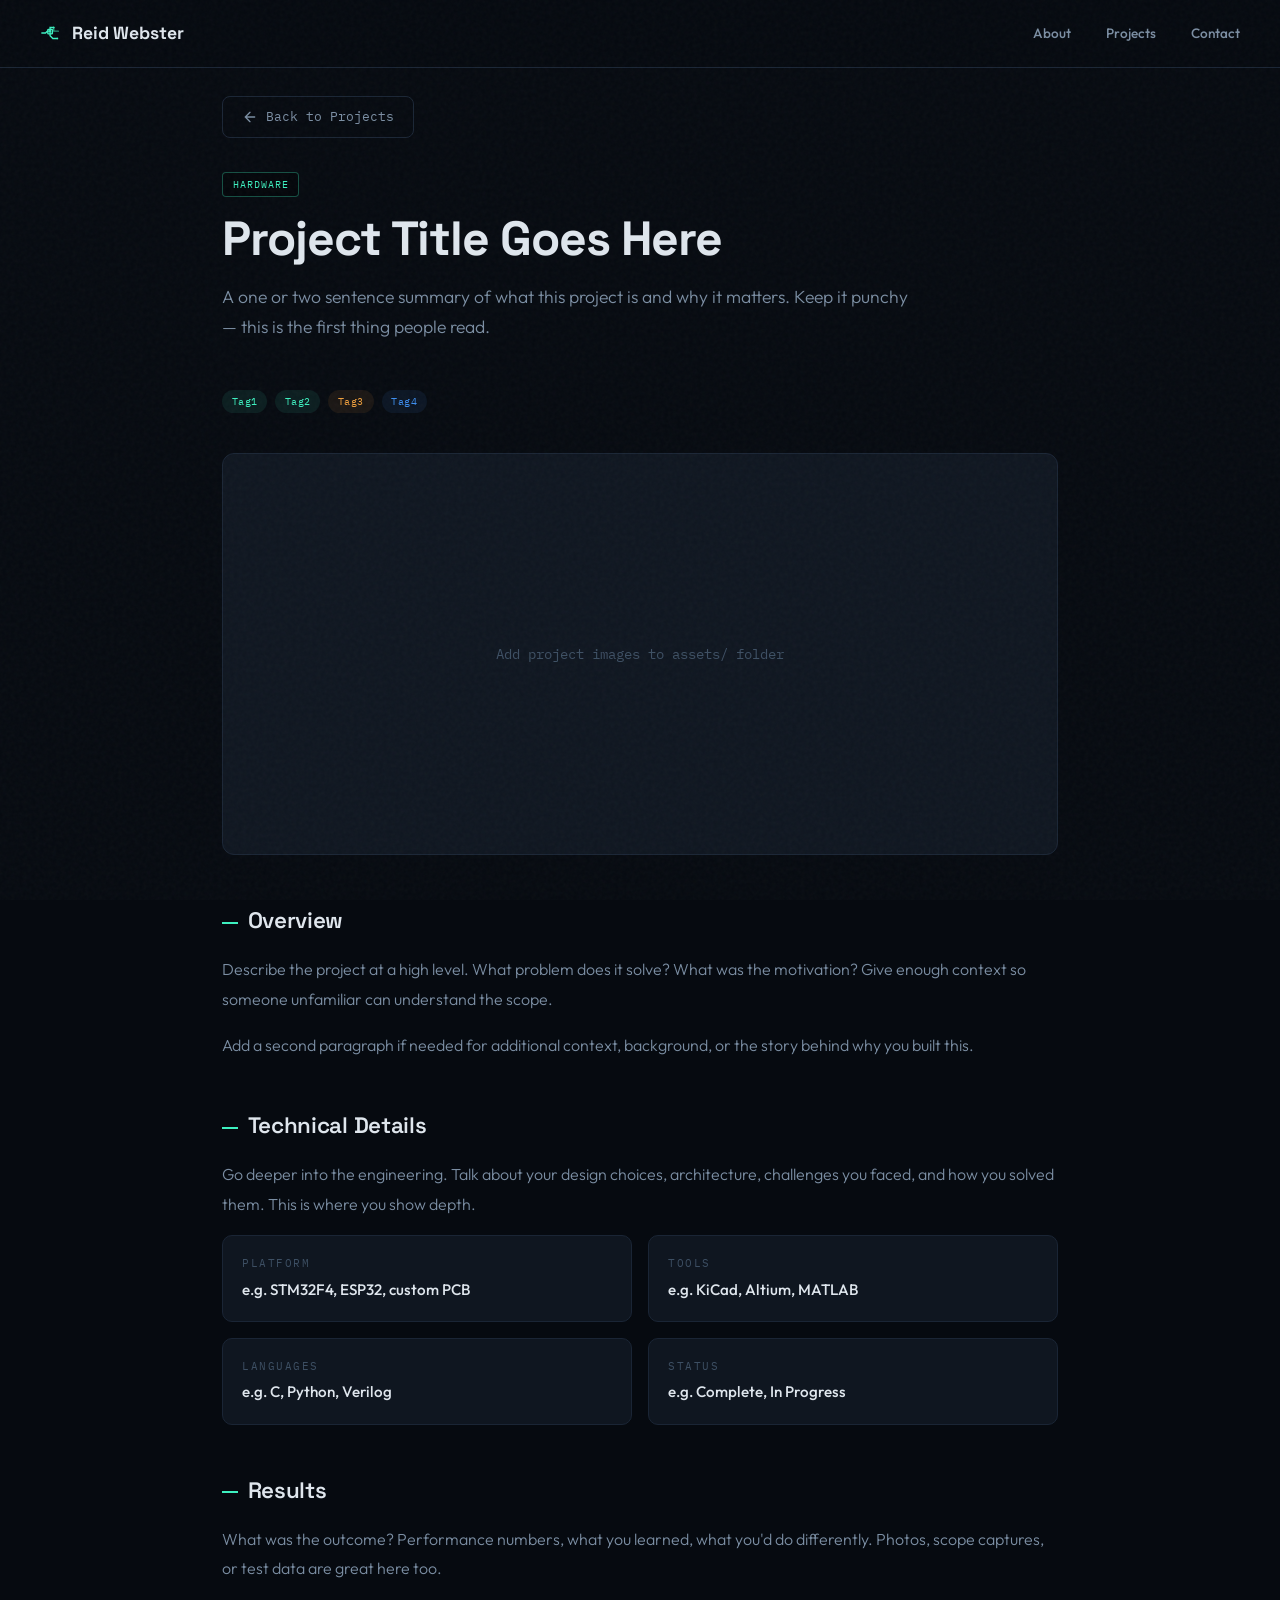
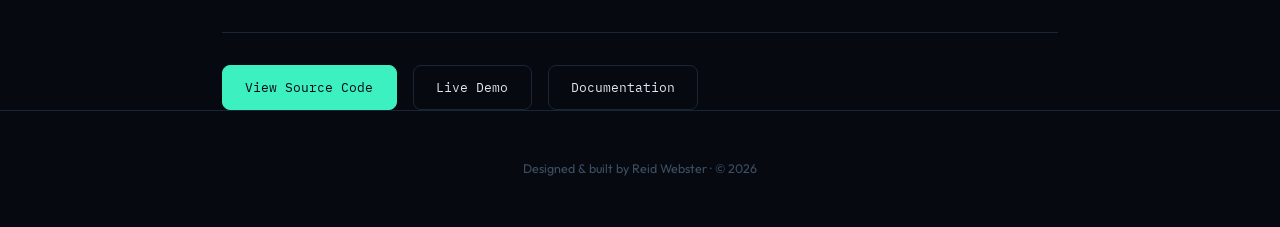
<file: projects/template.html>
<!DOCTYPE html>
<html lang="en">
<head>
  <meta charset="UTF-8">
  <meta name="viewport" content="width=device-width, initial-scale=1.0">
  <meta name="cf-email-obfuscation" content="off">
  <!-- ═══ TEMPLATE: Change the title for each project ═══ -->
  <title>Project Name — Reid Webster</title>
  <link rel="preconnect" href="https://fonts.googleapis.com">
  <link href="https://fonts.googleapis.com/css2?family=Space+Grotesk:wght@400;500;600;700&family=IBM+Plex+Mono:wght@400;500&family=Outfit:wght@300;400;500;600;700&display=swap" rel="stylesheet">
  <!-- CSS is one level up -->
  <link rel="stylesheet" href="../css/styles.css">
  <style>
    /* ══════════════════════════════════════
       PROJECT PAGE STYLES
       (scoped to project pages only)
       ══════════════════════════════════════ */

    .project-page {
      position: relative;
      z-index: 1;
      max-width: 900px;
      margin: 0 auto;
      padding: 0 2rem;
    }

    /* ── Back button ── */
    .back-btn {
      display: inline-flex;
      align-items: center;
      gap: 0.5rem;
      margin-top: 6rem;
      margin-bottom: 2rem;
      padding: 0.6rem 1.2rem;
      font-family: var(--font-mono);
      font-size: 0.8rem;
      color: var(--text-secondary);
      text-decoration: none;
      border: 1px solid var(--border);
      border-radius: 8px;
      transition: all 0.3s;
      background: transparent;
    }
    .back-btn:hover {
      color: var(--accent);
      border-color: var(--accent);
    }
    .back-btn svg {
      width: 16px;
      height: 16px;
    }

    /* ── Project hero ── */
    .project-hero {
      margin-bottom: 3rem;
    }
    .project-hero .project-type-badge {
      position: static;
      display: inline-block;
      margin-bottom: 1rem;
    }
    .project-hero h1 {
      font-family: var(--font-heading);
      font-size: clamp(2rem, 5vw, 3rem);
      font-weight: 700;
      letter-spacing: -1px;
      line-height: 1.1;
      margin-bottom: 1rem;
    }
    .project-hero .subtitle {
      font-size: 1.1rem;
      color: var(--text-secondary);
      font-weight: 300;
      line-height: 1.7;
      max-width: 700px;
    }

    /* ── Tags row ── */
    .project-tags-row {
      display: flex;
      flex-wrap: wrap;
      gap: 0.5rem;
      margin: 1.5rem 0 2.5rem;
    }

    /* ── Image gallery ── */
    .project-gallery {
      margin-bottom: 3rem;
    }
    .gallery-main {
      width: 100%;
      border-radius: 12px;
      border: 1px solid var(--border);
      overflow: hidden;
      margin-bottom: 1rem;
      background: var(--bg-card);
    }
    .gallery-main img {
      width: 100%;
      display: block;
    }
    .gallery-main .placeholder {
      width: 100%;
      height: 400px;
      display: flex;
      align-items: center;
      justify-content: center;
      color: var(--text-muted);
      font-family: var(--font-mono);
      font-size: 0.85rem;
    }
    .gallery-thumbs {
      display: flex;
      gap: 0.75rem;
      overflow-x: auto;
    }
    .gallery-thumbs img {
      width: 120px;
      height: 80px;
      object-fit: cover;
      border-radius: 8px;
      border: 1px solid var(--border);
      cursor: pointer;
      transition: all 0.3s;
      opacity: 0.6;
    }
    .gallery-thumbs img:hover,
    .gallery-thumbs img.active {
      opacity: 1;
      border-color: var(--accent);
    }

    /* ── Content sections ── */
    .project-section {
      margin-bottom: 3rem;
    }
    .project-section h2 {
      font-family: var(--font-heading);
      font-size: 1.4rem;
      font-weight: 600;
      letter-spacing: -0.3px;
      margin-bottom: 1rem;
      color: var(--text-primary);
    }
    .project-section h2::before {
      content: '';
      display: inline-block;
      width: 16px;
      height: 2px;
      background: var(--accent);
      margin-right: 0.6rem;
      vertical-align: middle;
    }
    .project-section p {
      color: var(--text-secondary);
      font-size: 1rem;
      line-height: 1.85;
      font-weight: 300;
    }
    .project-section p + p {
      margin-top: 1rem;
    }

    /* ── Details grid ── */
    .details-grid {
      display: grid;
      grid-template-columns: 1fr 1fr;
      gap: 1rem;
      margin-top: 1rem;
    }
    .detail-card {
      background: var(--bg-card);
      border: 1px solid var(--border);
      border-radius: 10px;
      padding: 1.2rem;
    }
    .detail-card .label {
      font-family: var(--font-mono);
      font-size: 0.68rem;
      color: var(--text-muted);
      text-transform: uppercase;
      letter-spacing: 1.5px;
      margin-bottom: 0.3rem;
    }
    .detail-card .value {
      font-size: 0.95rem;
      font-weight: 500;
      color: var(--text-primary);
    }

    /* ── Links row ── */
    .project-links {
      display: flex;
      gap: 1rem;
      flex-wrap: wrap;
      margin-top: 2rem;
      padding-top: 2rem;
      border-top: 1px solid var(--border);
    }
    .project-ext-link {
      display: inline-flex;
      align-items: center;
      gap: 0.5rem;
      padding: 0.7rem 1.4rem;
      font-family: var(--font-mono);
      font-size: 0.82rem;
      color: var(--text-primary);
      text-decoration: none;
      border: 1px solid var(--border);
      border-radius: 8px;
      transition: all 0.3s;
    }
    .project-ext-link:hover {
      border-color: var(--accent);
      color: var(--accent);
    }
    .project-ext-link.primary {
      background: var(--accent);
      color: var(--bg-primary);
      border-color: var(--accent);
    }
    .project-ext-link.primary:hover {
      opacity: 0.9;
      transform: translateY(-2px);
    }

    /* ── Footer spacing ── */
    .project-page footer {
      margin-top: 4rem;
    }

    /* ── Responsive ── */
    @media (max-width: 600px) {
      .details-grid {
        grid-template-columns: 1fr;
      }
      .project-page {
        padding: 0 1.2rem;
      }
      .back-btn {
        margin-top: 5rem;
      }
    }
  </style>
</head>
<body>

<!-- Nav (same as main site) -->
<nav>
  <div class="nav-logo">
    <svg viewBox="0 0 24 24" fill="none" xmlns="http://www.w3.org/2000/svg">
      <path d="M2 12h4l2-2h3" stroke="var(--accent)" stroke-width="1.5" stroke-linecap="round"/>
      <path d="M11 10v-4h4" stroke="var(--accent)" stroke-width="1.5" stroke-linecap="round"/>
      <path d="M11 10v5l3 3h5" stroke="var(--accent)" stroke-width="1.5" stroke-linecap="round"/>
      <path d="M15 6v4h5" stroke="var(--accent)" stroke-width="1.5" stroke-linecap="round" opacity="0.6"/>
      <rect x="8.5" y="8" width="5" height="5" rx="0.8" stroke="var(--accent)" stroke-width="1.5" fill="var(--accent)" fill-opacity="0.15"/>
      <circle cx="11" cy="10" r="1.2" fill="var(--accent)" opacity="0.8"/>
      <circle cx="15" cy="6" r="1" fill="var(--accent)" opacity="0.6"/>
      <circle cx="19" cy="18" r="1" fill="var(--accent)" opacity="0.6"/>
    </svg>
    Reid Webster
  </div>
  <ul class="nav-links">
    <li><a href="../index.html#about">About</a></li>
    <li><a href="../index.html#projects">Projects</a></li>
    <li><a href="../index.html#contact">Contact</a></li>
  </ul>
</nav>

<div class="project-page">

  <!-- Back button -->
  <a href="../index.html#projects" class="back-btn">
    <svg viewBox="0 0 24 24" fill="none" stroke="currentColor" stroke-width="2" stroke-linecap="round">
      <path d="M19 12H5M12 5l-7 7 7 7"/>
    </svg>
    Back to Projects
  </a>

  <!-- ═══════════════════════════════════════
       PROJECT HERO
       Change: badge type, title, subtitle
       ═══════════════════════════════════════ -->
  <div class="project-hero">
    <!-- Badge: use class "hw" for hardware, "sw" for software, "mixed" for both -->
    <span class="project-type-badge hw">Hardware</span>
    <h1>Project Title Goes Here</h1>
    <p class="subtitle">
      A one or two sentence summary of what this project is and why it matters.
      Keep it punchy — this is the first thing people read.
    </p>
  </div>

  <!-- Tags -->
  <div class="project-tags-row">
    <span class="tag">Tag1</span>
    <span class="tag">Tag2</span>
    <span class="tag warm">Tag3</span>
    <span class="tag blue">Tag4</span>
  </div>

  <!-- ═══════════════════════════════════════
       IMAGE GALLERY
       Replace placeholder with real images.
       Add/remove thumbnail <img> tags as needed.
       ═══════════════════════════════════════ -->
  <div class="project-gallery">
    <div class="gallery-main" id="galleryMain">
      <!-- Replace this div with: <img src="../assets/project-name/hero.jpg" alt="..."> -->
      <div class="placeholder">Add project images to assets/ folder</div>
    </div>
    <!-- Optional: thumbnail row for multiple images
    <div class="gallery-thumbs">
      <img src="../assets/project-name/img1.jpg" alt="..." class="active" onclick="swapImg(this)">
      <img src="../assets/project-name/img2.jpg" alt="..." onclick="swapImg(this)">
      <img src="../assets/project-name/img3.jpg" alt="..." onclick="swapImg(this)">
    </div>
    -->
  </div>

  <!-- ═══════════════════════════════════════
       OVERVIEW
       ═══════════════════════════════════════ -->
  <div class="project-section">
    <h2>Overview</h2>
    <p>
      Describe the project at a high level. What problem does it solve? What was the
      motivation? Give enough context so someone unfamiliar can understand the scope.
    </p>
    <p>
      Add a second paragraph if needed for additional context, background, or the
      story behind why you built this.
    </p>
  </div>

  <!-- ═══════════════════════════════════════
       TECHNICAL DETAILS
       ═══════════════════════════════════════ -->
  <div class="project-section">
    <h2>Technical Details</h2>
    <p>
      Go deeper into the engineering. Talk about your design choices, architecture,
      challenges you faced, and how you solved them. This is where you show depth.
    </p>
    <div class="details-grid">
      <div class="detail-card">
        <div class="label">Platform</div>
        <div class="value">e.g. STM32F4, ESP32, custom PCB</div>
      </div>
      <div class="detail-card">
        <div class="label">Tools</div>
        <div class="value">e.g. KiCad, Altium, MATLAB</div>
      </div>
      <div class="detail-card">
        <div class="label">Languages</div>
        <div class="value">e.g. C, Python, Verilog</div>
      </div>
      <div class="detail-card">
        <div class="label">Status</div>
        <div class="value">e.g. Complete, In Progress</div>
      </div>
    </div>
  </div>

  <!-- ═══════════════════════════════════════
       RESULTS / OUTCOME (optional)
       ═══════════════════════════════════════ -->
  <div class="project-section">
    <h2>Results</h2>
    <p>
      What was the outcome? Performance numbers, what you learned, what you'd
      do differently. Photos, scope captures, or test data are great here too.
    </p>
  </div>

  <!-- ═══════════════════════════════════════
       LINKS (optional — GitHub, live demo, etc.)
       Remove this section if no external links.
       ═══════════════════════════════════════ -->
  <div class="project-links">
    <a href="#" class="project-ext-link primary">View Source Code</a>
    <a href="#" class="project-ext-link">Live Demo</a>
    <a href="#" class="project-ext-link">Documentation</a>
  </div>

</div>

<footer>
  <p>Designed & built by Reid Webster · © 2026</p>
</footer>

<!-- Only need main.js for scroll reveal on project pages -->
<script src="../js/main.js"></script>
<script>
  // Optional: thumbnail gallery swap
  function swapImg(thumb) {
    const main = document.getElementById('galleryMain');
    main.innerHTML = '<img src="' + thumb.src + '" alt="' + thumb.alt + '">';
    document.querySelectorAll('.gallery-thumbs img').forEach(t => t.classList.remove('active'));
    thumb.classList.add('active');
  }
</script>
</body>
</html>
</file>
<file: css/styles.css>
/* ══════════════════════════════════════
   VARIABLES
   ══════════════════════════════════════ */

:root {
  --bg-primary: #060a10;
  --bg-secondary: #0b1018;
  --bg-card: #0f1620;
  --border: #1a2535;
  --accent: #3df0c0;
  --accent-warm: #f0a03d;
  --accent-blue: #3d8ef0;
  --accent-dim: #3df0c015;
  --accent-mid: #3df0c050;
  --text-primary: #dfe6ed;
  --text-secondary: #7b8ea3;
  --text-muted: #3d4f63;
  --glow: 0 0 30px #3df0c020, 0 0 60px #3df0c008;
  --glow-warm: 0 0 20px #f0a03d30;
  --font-display: 'Outfit', sans-serif;
  --font-mono: 'IBM Plex Mono', monospace;
  --font-heading: 'Space Grotesk', sans-serif;
}


/* ══════════════════════════════════════
   RESET & BASE
   ══════════════════════════════════════ */

* {
  margin: 0;
  padding: 0;
  box-sizing: border-box;
}

html {
  scroll-behavior: smooth;
}

body {
  background: var(--bg-primary);
  color: var(--text-primary);
  font-family: var(--font-display);
  overflow-x: hidden;
  line-height: 1.6;
}


/* ══════════════════════════════════════
   NOISE OVERLAY
   ══════════════════════════════════════ */

body::before {
  content: '';
  position: fixed;
  inset: 0;
  background: url("data:image/svg+xml,%3Csvg viewBox='0 0 256 256' xmlns='http://www.w3.org/2000/svg'%3E%3Cfilter id='n'%3E%3CfeTurbulence type='fractalNoise' baseFrequency='0.85' numOctaves='4' stitchTiles='stitch'/%3E%3C/filter%3E%3Crect width='100%25' height='100%25' filter='url(%23n)' opacity='0.035'/%3E%3C/svg%3E");
  pointer-events: none;
  z-index: 9999;
}


/* ══════════════════════════════════════
   WAVEFORM BACKGROUND
   ══════════════════════════════════════ */

.wave-bg {
  position: fixed;
  inset: 0;
  z-index: 0;
  opacity: 0.12;
  overflow: hidden;
}


/* ══════════════════════════════════════
   NAVIGATION
   ══════════════════════════════════════ */

nav {
  position: fixed;
  top: 0;
  left: 0;
  right: 0;
  z-index: 100;
  padding: 1.2rem 2.5rem;
  display: flex;
  justify-content: space-between;
  align-items: center;
  background: #060a10dd;
  backdrop-filter: blur(20px);
  border-bottom: 1px solid var(--border);
}

.nav-logo {
  font-family: var(--font-heading);
  font-weight: 700;
  font-size: 1.1rem;
  color: var(--text-primary);
  display: flex;
  align-items: center;
  gap: 0.6rem;
}

.nav-logo svg {
  width: 22px;
  height: 22px;
}

.nav-links {
  display: flex;
  gap: 2.2rem;
  list-style: none;
}

.nav-links a {
  color: var(--text-secondary);
  text-decoration: none;
  font-size: 0.85rem;
  font-weight: 500;
  transition: color 0.3s;
}

.nav-links a:hover {
  color: var(--accent);
}


/* ══════════════════════════════════════
   HERO
   ══════════════════════════════════════ */

.hero {
  position: relative;
  z-index: 1;
  min-height: 100vh;
  display: flex;
  flex-direction: column;
  justify-content: center;
  padding: 8rem 3rem 4rem;
  max-width: 1200px;
  margin: 0 auto;
}

.hero-tag {
  font-family: var(--font-mono);
  font-size: 0.78rem;
  color: var(--accent);
  letter-spacing: 2.5px;
  text-transform: uppercase;
  margin-bottom: 1.5rem;
  display: flex;
  align-items: center;
  gap: 0.75rem;
  opacity: 0;
  animation: fadeUp 0.8s ease forwards 0.2s;
}

.hero-tag .pulse {
  width: 8px;
  height: 8px;
  background: var(--accent);
  border-radius: 50%;
  animation: pulse 2s ease-in-out infinite;
}

.hero h1 {
  font-family: var(--font-heading);
  font-size: clamp(2.8rem, 6.5vw, 5.2rem);
  font-weight: 700;
  line-height: 1.08;
  letter-spacing: -2px;
  margin-bottom: 1.5rem;
  opacity: 0;
  animation: fadeUp 0.8s ease forwards 0.4s;
}

.hero h1 .accent {
  color: var(--accent);
}

.hero h1 .warm {
  color: var(--accent-warm);
}

.hero-description {
  font-size: 1.15rem;
  color: var(--text-secondary);
  max-width: 540px;
  line-height: 1.85;
  font-weight: 300;
  opacity: 0;
  animation: fadeUp 0.8s ease forwards 0.6s;
}

.hero-cta {
  display: flex;
  gap: 1rem;
  margin-top: 2.5rem;
  opacity: 0;
  animation: fadeUp 0.8s ease forwards 0.8s;
}


/* ══════════════════════════════════════
   BUTTONS
   ══════════════════════════════════════ */

.btn-primary {
  display: inline-flex;
  align-items: center;
  gap: 0.5rem;
  padding: 0.85rem 1.8rem;
  background: var(--accent);
  color: var(--bg-primary);
  font-family: var(--font-display);
  font-size: 0.88rem;
  font-weight: 600;
  border: none;
  border-radius: 8px;
  cursor: pointer;
  text-decoration: none;
  transition: all 0.3s;
}

.btn-primary:hover {
  box-shadow: var(--glow);
  transform: translateY(-2px);
}

.btn-outline {
  display: inline-flex;
  align-items: center;
  gap: 0.5rem;
  padding: 0.85rem 1.8rem;
  background: transparent;
  color: var(--text-primary);
  font-family: var(--font-display);
  font-size: 0.88rem;
  font-weight: 500;
  border: 1px solid var(--border);
  border-radius: 8px;
  cursor: pointer;
  text-decoration: none;
  transition: all 0.3s;
}

.btn-outline:hover {
  border-color: var(--accent);
  color: var(--accent);
}


/* ══════════════════════════════════════
   CIRCUIT DECORATION (HERO)
   ══════════════════════════════════════ */

.circuit-deco {
  position: absolute;
  right: 2rem;
  top: 50%;
  transform: translateY(-50%);
  width: 440px;
  height: 440px;
  opacity: 0;
  animation: fadeIn 1.2s ease forwards 1s;
}

.circuit-svg-embed {
  width: 100%;
  height: 100%;
  /* The SVG now has a transparent background. Invert flips the
     black strokes to white, then hue-rotate tints toward green. */
  filter: invert(1) hue-rotate(120deg) saturate(0.6) brightness(0.95);
  opacity: 0.7;
  pointer-events: none;
}

.circuit-deco #circuitCanvas {
  position: absolute;
  inset: 0;
  width: 100%;
  height: 100%;
  pointer-events: none;
  z-index: 2;
}


/* ══════════════════════════════════════
   SECTION COMMONS
   ══════════════════════════════════════ */

section {
  position: relative;
  z-index: 1;
  max-width: 1200px;
  margin: 0 auto;
  padding: 6rem 3rem;
}

.section-label {
  font-family: var(--font-mono);
  font-size: 0.72rem;
  color: var(--accent);
  letter-spacing: 3px;
  text-transform: uppercase;
  margin-bottom: 0.75rem;
  display: flex;
  align-items: center;
  gap: 0.5rem;
}

.section-label::before {
  content: '';
  display: inline-block;
  width: 20px;
  height: 1px;
  background: var(--accent);
}

.section-title {
  font-family: var(--font-heading);
  font-size: 2.5rem;
  font-weight: 700;
  letter-spacing: -1px;
  margin-bottom: 3rem;
}

.divider {
  max-width: 1200px;
  margin: 0 auto;
  padding: 0 3rem;
  position: relative;
  z-index: 1;
}

.divider hr {
  border: none;
  border-top: 1px solid var(--border);
}


/* ══════════════════════════════════════
   ABOUT
   ══════════════════════════════════════ */

.about-grid {
  display: grid;
  grid-template-columns: 260px 1fr 1fr;
  gap: 3rem;
  align-items: start;
}

.about-text {
  color: var(--text-secondary);
  font-size: 1.05rem;
  line-height: 1.9;
  font-weight: 300;
}

.about-text strong {
  color: var(--text-primary);
  font-weight: 600;
}


/* ══════════════════════════════════════
   BADGE (LANYARD PHYSICS)
   ══════════════════════════════════════ */

.badge-wrapper {
  position: relative;
  width: 260px;
  height: 520px;
  overflow: visible;
  z-index: 2;
}

.badge-wrapper canvas {
  position: absolute;
  top: -60px;
  left: -80px;
  pointer-events: none;
}

.badge-wrapper canvas.near-badge {
  pointer-events: auto;
  cursor: grab;
}

.badge-wrapper canvas.dragging {
  pointer-events: auto;
  cursor: grabbing;
}

.badge-hint {
  position: absolute;
  bottom: 12px;
  left: 50%;
  transform: translateX(-50%);
  font-family: var(--font-mono);
  font-size: 0.65rem;
  text-transform: uppercase;
  letter-spacing: 0.1em;
  color: var(--text-muted);
  pointer-events: none;
  animation: hintPulse 2s ease-in-out infinite;
}

@keyframes hintPulse {
  0%, 100% { opacity: 0.5; }
  50% { opacity: 1; }
}


/* ══════════════════════════════════════
   SPECIALTY CARDS
   ══════════════════════════════════════ */

.specialties {
  display: flex;
  flex-direction: column;
  gap: 1rem;
}

.specialty-card {
  background: var(--bg-card);
  border: 1px solid var(--border);
  border-radius: 12px;
  padding: 1.4rem;
  display: flex;
  align-items: flex-start;
  gap: 1rem;
  transition: all 0.3s;
}

.specialty-card:hover {
  border-color: var(--accent-mid);
  transform: translateX(6px);
}

.specialty-icon {
  width: 44px;
  height: 44px;
  border-radius: 10px;
  display: flex;
  align-items: center;
  justify-content: center;
  font-size: 1.2rem;
  flex-shrink: 0;
}

.specialty-icon.ee  { background: #3df0c018; }
.specialty-icon.pcb { background: #f0a03d18; }
.specialty-icon.sw  { background: #3d8ef018; }
.specialty-icon.sig { background: #c03df018; }

.specialty-content h4 {
  font-family: var(--font-heading);
  font-size: 0.95rem;
  font-weight: 600;
  margin-bottom: 0.25rem;
}

.specialty-content p {
  font-size: 0.82rem;
  color: var(--text-muted);
  line-height: 1.5;
}


/* ══════════════════════════════════════
   PROJECTS
   ══════════════════════════════════════ */

.projects-grid {
  display: grid;
  grid-template-columns: repeat(auto-fit, minmax(340px, 1fr));
  gap: 1.5rem;
}

.project-card {
  background: var(--bg-card);
  border: 1px solid var(--border);
  border-radius: 14px;
  overflow: hidden;
  transition: all 0.4s;
  cursor: pointer;
}

.project-card:hover {
  border-color: var(--accent-mid);
  transform: translateY(-6px);
  box-shadow: 0 20px 60px #00000060, var(--glow);
}

.project-preview {
  height: 190px;
  position: relative;
  overflow: hidden;
  display: flex;
  align-items: center;
  justify-content: center;
  background: var(--bg-secondary);
}

.project-preview svg {
  position: absolute;
  inset: 0;
  width: 100%;
  height: 100%;
}

.project-preview img {
  position: absolute;
  inset: 0;
  width: 100%;
  height: 100%;
  object-fit: cover;
  transition: transform 0.5s ease;
}

.project-card:hover .project-preview img {
  transform: scale(1.05);
}

/* Subtle dark gradient overlay on images for readability of the badges/number */
.project-preview.has-image::after {
  content: '';
  position: absolute;
  inset: 0;
  background: linear-gradient(
    to bottom,
    rgba(6, 10, 16, 0.5) 0%,
    rgba(6, 10, 16, 0) 40%,
    rgba(6, 10, 16, 0) 60%,
    rgba(6, 10, 16, 0.4) 100%
  );
  pointer-events: none;
}

.project-number {
  position: absolute;
  top: 1rem;
  left: 1rem;
  font-family: var(--font-mono);
  font-size: 0.65rem;
  color: #ffffff20;
  letter-spacing: 1px;
  border: 1px solid #ffffff10;
  padding: 0.2rem 0.5rem;
  border-radius: 4px;
}

.project-type-badge {
  position: absolute;
  top: 1rem;
  right: 1rem;
  font-family: var(--font-mono);
  font-size: 0.6rem;
  letter-spacing: 1px;
  text-transform: uppercase;
  padding: 0.25rem 0.6rem;
  border-radius: 4px;
  background: #00000050;
  backdrop-filter: blur(8px);
}

.project-type-badge.hw    { color: var(--accent);      border: 1px solid var(--accent-mid); }
.project-type-badge.sw    { color: var(--accent-blue);  border: 1px solid #3d8ef050; }
.project-type-badge.mixed { color: var(--accent-warm);  border: 1px solid #f0a03d50; }

.project-info {
  padding: 1.5rem;
}

.project-tags {
  display: flex;
  gap: 0.5rem;
  flex-wrap: wrap;
  margin-bottom: 0.8rem;
}

.tag {
  font-family: var(--font-mono);
  font-size: 0.62rem;
  padding: 0.25rem 0.6rem;
  border-radius: 20px;
  background: var(--accent-dim);
  color: var(--accent);
  letter-spacing: 0.5px;
}

.tag.warm { background: #f0a03d15; color: var(--accent-warm); }
.tag.blue { background: #3d8ef015; color: var(--accent-blue); }

.project-info h3 {
  font-family: var(--font-heading);
  font-size: 1.15rem;
  font-weight: 600;
  margin-bottom: 0.5rem;
  letter-spacing: -0.3px;
}

.project-info p {
  font-size: 0.88rem;
  color: var(--text-secondary);
  line-height: 1.65;
  font-weight: 300;
}

.project-link {
  display: inline-flex;
  align-items: center;
  gap: 0.4rem;
  margin-top: 1rem;
  font-size: 0.82rem;
  font-weight: 500;
  color: var(--accent);
  text-decoration: none;
  transition: gap 0.3s;
}

.project-link:hover {
  gap: 0.8rem;
}


/* ══════════════════════════════════════
   CONTACT
   ══════════════════════════════════════ */

.contact-container {
  background: var(--bg-card);
  border: 1px solid var(--border);
  border-radius: 16px;
  padding: 3.5rem;
  text-align: center;
  max-width: 650px;
  margin: 0 auto;
  position: relative;
  overflow: hidden;
}

.contact-container::before {
  content: '';
  position: absolute;
  top: -1px;
  left: 15%;
  right: 15%;
  height: 2px;
  background: linear-gradient(90deg, transparent, var(--accent), transparent);
}

.contact-container h3 {
  font-family: var(--font-heading);
  font-size: 1.8rem;
  font-weight: 700;
  margin-bottom: 1rem;
  letter-spacing: -0.5px;
}

.contact-container p {
  color: var(--text-secondary);
  margin-bottom: 2rem;
  font-weight: 300;
}

.contact-links {
  display: flex;
  justify-content: center;
  gap: 1rem;
  flex-wrap: wrap;
}

.contact-btn {
  display: inline-flex;
  align-items: center;
  gap: 0.5rem;
  padding: 0.75rem 1.5rem;
  border: 1px solid var(--border);
  border-radius: 8px;
  color: var(--text-primary);
  text-decoration: none;
  font-size: 0.85rem;
  font-weight: 500;
  transition: all 0.3s;
  background: transparent;
}

.contact-btn:hover {
  border-color: var(--accent);
  color: var(--accent);
  box-shadow: var(--glow);
}

.contact-btn {
  position: relative;
}

.contact-btn.showing-info {
  border-color: var(--accent-mid);
  color: var(--accent);
}

.contact-btn.copied {
  border-color: var(--accent);
  color: var(--accent);
  background: var(--accent-dim);
}

.copy-hint {
  position: absolute;
  bottom: calc(100% + 8px);
  left: 50%;
  transform: translateX(-50%) scale(0.9);
  background: var(--bg-card);
  border: 1px solid var(--accent-mid);
  color: var(--accent);
  font-family: var(--font-mono);
  font-size: 0.65rem;
  letter-spacing: 0.5px;
  padding: 0.35rem 0.7rem;
  border-radius: 6px;
  white-space: nowrap;
  pointer-events: none;
  opacity: 0;
  transition: opacity 0.2s, transform 0.2s;
}

.copy-hint::after {
  content: '';
  position: absolute;
  top: 100%;
  left: 50%;
  transform: translateX(-50%);
  border: 5px solid transparent;
  border-top-color: var(--accent-mid);
}

.contact-btn:hover .copy-hint {
  opacity: 1;
  transform: translateX(-50%) scale(1);
}


/* ══════════════════════════════════════
   FOOTER
   ══════════════════════════════════════ */

footer {
  position: relative;
  z-index: 1;
  text-align: center;
  padding: 3rem;
  font-size: 0.78rem;
  color: var(--text-muted);
  border-top: 1px solid var(--border);
}


/* ══════════════════════════════════════
   ANIMATIONS
   ══════════════════════════════════════ */

@keyframes fadeUp {
  from { opacity: 0; transform: translateY(25px); }
  to   { opacity: 1; transform: translateY(0); }
}

@keyframes fadeIn {
  from { opacity: 0; }
  to   { opacity: 1; }
}

@keyframes pulse {
  0%, 100% { box-shadow: 0 0 0 0 #3df0c060; }
  50%      { box-shadow: 0 0 0 6px #3df0c000; }
}

@keyframes trace {
  to { stroke-dashoffset: 0; }
}

.reveal {
  opacity: 0;
  transform: translateY(30px);
  transition: opacity 0.7s ease, transform 0.7s ease;
}

.reveal.visible {
  opacity: 1;
  transform: translateY(0);
}


/* ══════════════════════════════════════
   RESPONSIVE
   ══════════════════════════════════════ */

@media (max-width: 900px) {
  .circuit-deco {
    display: none;
  }

  .about-grid {
    grid-template-columns: 1fr;
    gap: 2rem;
  }

  .badge-wrapper {
    height: 420px;
    max-width: 300px;
    margin: 0 auto;
  }

  .badge-wrapper canvas {
    left: -100px;
  }

  .hero {
    padding: 7rem 1.5rem 3rem;
  }

  section {
    padding: 4rem 1.5rem;
  }

  .projects-grid {
    grid-template-columns: 1fr;
  }

  nav {
    padding: 1rem 1.5rem;
  }

  .nav-links {
    gap: 1.2rem;
  }
}

@media (max-width: 500px) {
  .hero h1 {
    font-size: 2.2rem;
    letter-spacing: -1px;
  }

  .hero-cta {
    flex-direction: column;
  }

  .contact-links {
    flex-direction: column;
    align-items: center;
  }
}
</file>
